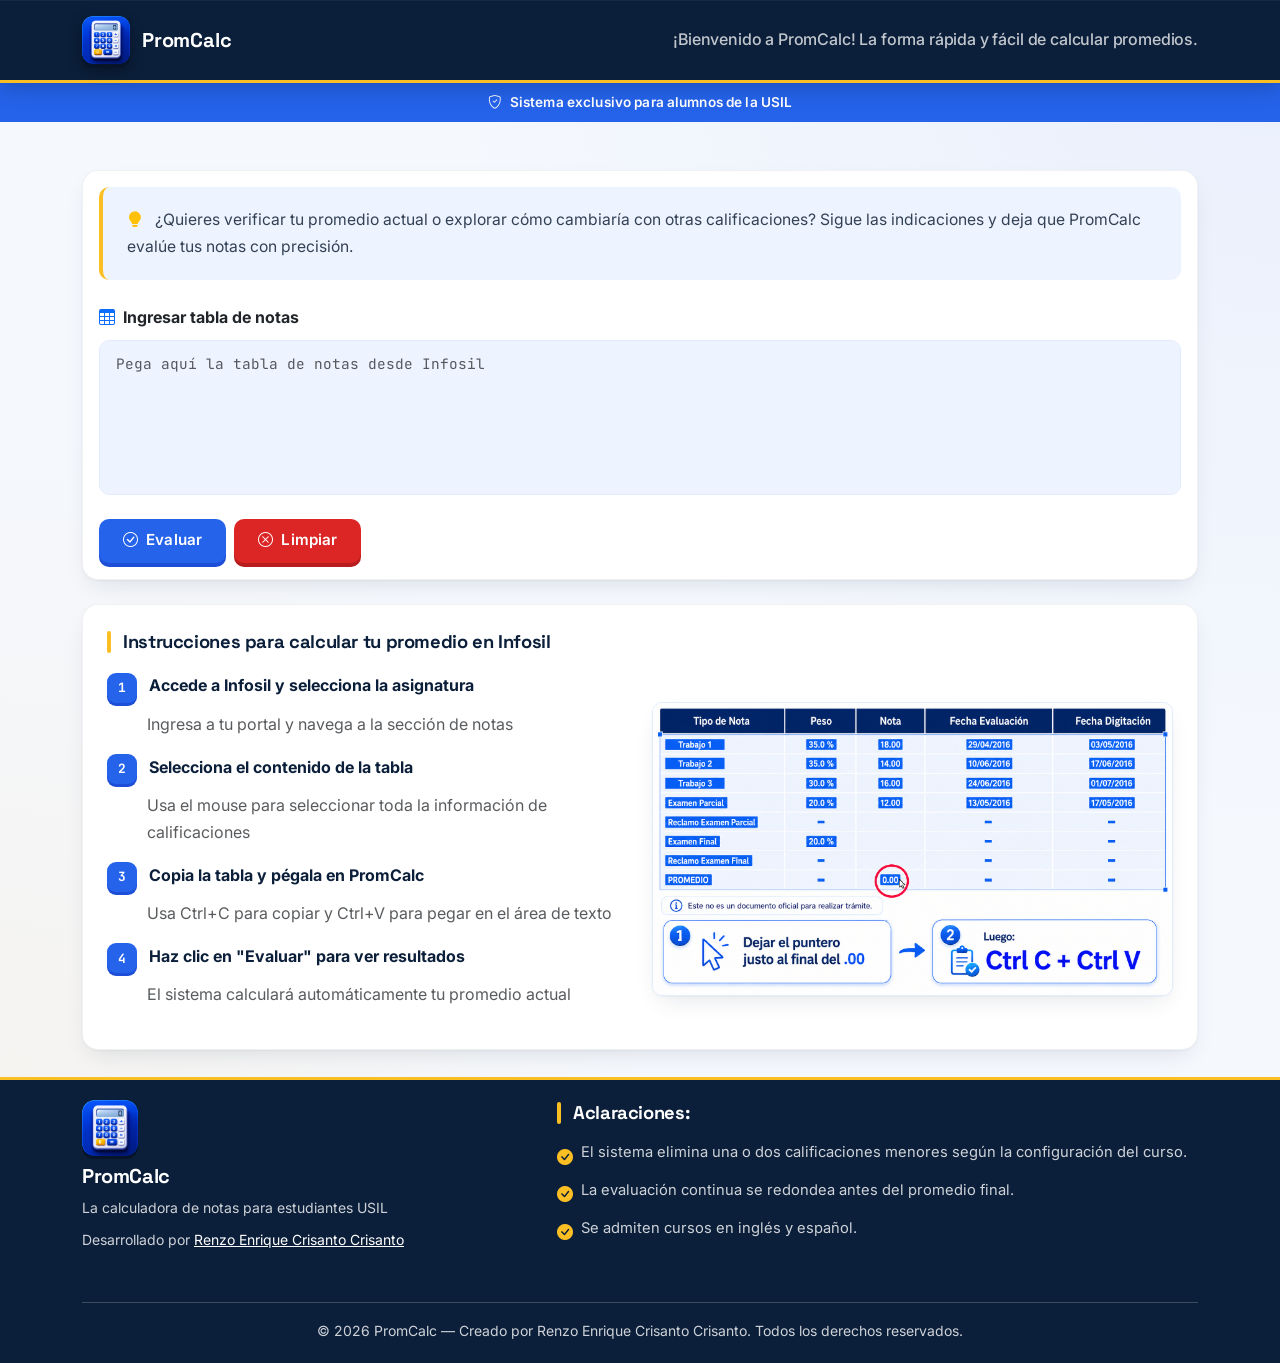
<file: index.html>
<!DOCTYPE html>
<html lang="es-PE">

<head>
    <meta charset="UTF-8">
    <meta name="viewport" content="width=device-width, initial-scale=1">

    <!-- ============ SEO BÁSICO ============ -->
    <title>PromCalc – Calculadora de Promedio de Notas USIL Online Gratis | Infosil</title>
    <meta name="description"
        content="PromCalc: Calculadora de promedio gratis para estudiantes USIL. Pega tu tabla de Infosil, calcula tu promedio ponderado, simula calificaciones y descubre cuánto necesitas en el examen final. Herramienta creada por Renzo Enrique Crisanto.">
    <meta name="keywords"
        content="calculadora de notas usil, promedio infosil, promedio ponderado, cuanto necesito sacar examen final, calculadora promedio créditos, promcalc, simulador notas usil, promedio ponderado usil, Renzo Enrique Crisanto">
    <meta name="author" content="Renzo Enrique Crisanto Crisanto">
    <meta name="robots" content="index, follow, max-snippet:-1, max-image-preview:large, max-video-preview:-1">
    <meta name="theme-color" content="#0b1f3a">
    <link rel="canonical" href="https://prom-calc.vercel.app/">

    <!-- Verificación de Google Search Console: reemplaza el content con el
         código que te entregue Search Console al añadir la propiedad
         (Configuración > Verificación de la propiedad > Etiqueta HTML). -->
    <meta name="google-site-verification" content="PEGA_AQUI_TU_CODIGO_DE_SEARCH_CONSOLE">

    <!-- ============ OPEN GRAPH (Facebook, WhatsApp, LinkedIn) ============ -->
    <meta property="og:type" content="website">
    <meta property="og:site_name" content="PromCalc">
    <meta property="og:title" content="PromCalc – Calculadora de Promedio de Notas USIL">
    <meta property="og:description"
        content="Calcula tu promedio, simula tus notas y descubre cuánto necesitas para aprobar en la USIL. Rápido, gratuito y sin registro.">
    <meta property="og:url" content="https://prom-calc.vercel.app/">
    <meta property="og:image" content="https://prom-calc.vercel.app/Imagenes/og-image.png">
    <meta property="og:image:width" content="1200">
    <meta property="og:image:height" content="630">
    <meta property="og:locale" content="es_PE">

    <!-- ============ TWITTER / X CARD ============ -->
    <meta name="twitter:card" content="summary_large_image">
    <meta name="twitter:title" content="PromCalc – Calculadora de Promedio de Notas USIL">
    <meta name="twitter:description"
        content="Calcula tu promedio, simula tus notas y descubre cuánto necesitas para aprobar en la USIL.">
    <meta name="twitter:image" content="https://prom-calc.vercel.app/Imagenes/og-image.png">

    <!-- ============ FAVICON OPTIMIZADO ============ -->
    <link rel="icon" type="image/x-icon" href="Imagenes/favicon.ico">
    <link rel="icon" type="image/png" href="Imagenes/favico.png">
    <link rel="apple-touch-icon" href="Imagenes/favico.png">
    <meta name="msapplication-TileColor" content="#0b1f3a">
    <meta name="msapplication-TileImage" content="Imagenes/favico.png">

    <!-- ============ PRECONNECT CDN ============ -->
    <link rel="preconnect" href="https://cdn.jsdelivr.net" crossorigin>
    <link rel="preconnect" href="https://fonts.googleapis.com" crossorigin>
    <link rel="preconnect" href="https://fonts.gstatic.com" crossorigin>

    <!-- ============ RECURSOS EXTERNOS ============ -->
    <link href="https://cdn.jsdelivr.net/npm/bootstrap-icons/font/bootstrap-icons.css" rel="stylesheet">
    <link href="https://fonts.googleapis.com/css2?family=Space+Grotesk:wght@500;600;700&family=Inter:wght@400;500;600;700&family=JetBrains+Mono:wght@500;700&display=swap" rel="stylesheet">
    <link rel="stylesheet" href="Estilos/bootstrap.min.css">
    <link rel="stylesheet" href="Estilos/styles.css">

    <!-- ============ DATOS ESTRUCTURADOS (Schema.org / JSON-LD) ============
         Le dice a Google exactamente qué es esta página, quién la hizo y de
         qué trata, para que pueda mostrar resultados enriquecidos y asociar
         tu nombre a la autoría de la herramienta. -->
    <script type="application/ld+json">
    {
      "@context": "https://schema.org",
      "@type": "WebApplication",
      "name": "PromCalc",
      "alternateName": "PromCalc USIL",
      "url": "https://prom-calc.vercel.app/",
      "description": "Calculadora de promedio de notas para estudiantes de la USIL. Permite calcular el promedio actual a partir de la tabla de Infosil, simular calificaciones y calcular el promedio ponderado del ciclo por créditos.",
      "applicationCategory": "EducationalApplication",
      "operatingSystem": "Any (Web)",
      "browserRequirements": "Requiere JavaScript habilitado",
      "inLanguage": "es-PE",
      "isAccessibleForFree": true,
      "offers": {
        "@type": "Offer",
        "price": "0",
        "priceCurrency": "PEN"
      },
      "author": {
        "@type": "Person",
        "name": "Renzo Enrique Crisanto Crisanto"
      },
      "creator": {
        "@type": "Person",
        "name": "Renzo Enrique Crisanto Crisanto"
      },
      "audience": {
        "@type": "EducationalAudience",
        "educationalRole": "student"
      }
    }
    </script>
</head>

<body>
    <!-- H1 real para SEO/accesibilidad. Se mantiene fuera de la vista para
         no alterar el diseño de marca (el "PromCalc" del header sigue como
         logo visual), pero los buscadores y lectores de pantalla sí lo leen. -->
    <h1 class="visually-hidden">PromCalc: Calculadora de Promedio de Notas para estudiantes de la USIL</h1>

    <header class="py-3">
        <div class="container">
            <div class="row align-items-center">
                <div class="col-md-3 col-6 mb-2 mb-md-0">
                    <div class="logo-container">
                        <img src="Imagenes/favico.png" alt="Logo de PromCalc" class="logo">
                        <h4 class="text-white mb-0 fs-5">PromCalc</h4>
                    </div>
                </div>
                <div class="col-md-9 col-6 text-end">
                    <p class="text-white welcome-text mb-0 d-none d-sm-block">¡Bienvenido a PromCalc! La forma
                        rápida y fácil de calcular promedios.</p>
                    <p class="text-white welcome-text mb-0 d-sm-none">¡Bienvenido!</p>
                </div>
            </div>
        </div>
    </header>

    <div class="usil-note">
        <p class="mb-0"><i class="bi bi-shield-check me-2"></i>Sistema exclusivo para alumnos de la USIL</p>
    </div>

    <section class="py-4 py-md-5" style="margin-bottom: 100px;">
        <div class="container">
            <div class="card mb-4">
                <div class="card-body">
                    <p id="inst" class="mb-4">
                        <i class="bi bi-lightbulb-fill me-2 text-warning"></i>
                        ¿Quieres verificar tu promedio actual o explorar cómo cambiaría con otras calificaciones?
                        Sigue las indicaciones y deja que PromCalc evalúe tus notas con precisión.
                    </p>

                    <form id="input">
                        <div opt="1">
                            <div class="mb-3">
                                <label for="input_scores" class="form-label fw-bold d-flex align-items-center">
                                    <i class="bi bi-table me-2 text-primary"></i>
                                    Ingresar tabla de notas
                                </label>
                                <textarea id="input_scores" class="form-control"
                                    placeholder="Pega aquí la tabla de notas desde Infosil" rows="6"></textarea>
                            </div>
                        </div>
                    </form>

                    <div id="control" class="mt-4 d-flex flex-wrap gap-2">
                        <button id="evaluate" class="btn btn-primary">
                            <i class="bi bi-check-circle"></i> Evaluar
                        </button>
                        <button id="clear" class="btn btn-danger">
                            <i class="bi bi-x-circle"></i> Limpiar
                        </button>
                    </div>
                </div>
            </div>

            <div id="result" class="card">
                <div class="card-header d-flex justify-content-between align-items-center" style="color: white;">
                    <span><i class="bi bi-graph-up me-2"></i>Resultados del Cálculo</span>
                </div>
                <div class="card-body p-0">
                    <div class="row g-0">
                        <div class="col-md-8">
                            <div class="table-responsive">
                                <table class="table table-hover mb-0">
                                    <thead>
                                        <tr>
                                            <th>Nombre</th>
                                            <th>Peso</th>
                                            <th>Nota</th>
                                        </tr>
                                    </thead>
                                    <tbody id="chart">
                                    </tbody>
                                </table>
                            </div>
                        </div>

                        <div class="col-md-4">
                            <div class="diagnostic h-100" id="rsltScore">
                                <h5 class="text-primary mb-3 d-flex align-items-center">
                                    <i class="bi bi-bar-chart-fill me-2"></i>Promedio Actual
                                </h5>
                                <div class="result-content"></div>

                                <div id="saveSection" class="mt-3" style="display: none;">
                                    <hr>
                                    <h6 class="mb-3">Guardar Promedio</h6>
                                    <div class="mb-2">
                                        <input type="text" id="courseName" class="form-control form-control-sm"
                                            placeholder="Nombre del curso" autocomplete="off">
                                    </div>
                                    <div class="mb-2">
                                        <input type="number" id="courseCredits" class="form-control form-control-sm"
                                            placeholder="Créditos" min="1" max="10">
                                    </div>
                                    <button id="saveGrade" class="btn btn-sm btn-success w-100">
                                        <i class="bi bi-save"></i> Guardar
                                    </button>
                                </div>
                            </div>
                        </div>
                    </div>
                </div>
            </div>

            <div id="savedGrades" class="card mt-4" style="display: none;">
                <div class="card-header d-flex justify-content-between align-items-center" style="color: white;">
                    <span><i class="bi bi-bookmark-fill me-2"></i>Promedios Guardados</span>
                    <button id="clearSaved" class="btn btn-sm btn-outline-light">
                        <i class="bi bi-trash"></i> Limpiar
                    </button>
                </div>
                <div class="card-body">
                    <div class="table-responsive">
                        <table class="table table-hover mb-0">
                            <thead>
                                <tr>
                                    <th>Curso</th>
                                    <th>Promedio</th>
                                    <th>Créditos</th>
                                    <th>Acciones</th>
                                </tr>
                            </thead>
                            <tbody id="savedGradesTable">
                            </tbody>
                        </table>
                    </div>
                    <div class="card-footer">
                        <button id="calculateWeightedAverage" class="btn btn-primary">
                            <i class="bi bi-calculator"></i> Calcular Promedio Ponderado
                        </button>
                        <div id="weightedAverageResult" class="mt-3" style="display: none;">
                            <div class="alert alert-info">
                                <h6 class="mb-2"><i class="bi bi-info-circle"></i> Promedio Ponderado:</h6>
                                <div id="weightedAverageValue" class="fw-bold fs-5"></div>
                                <small class="text-muted">Calculado como: Σ(Promedio × Créditos) / Σ(Créditos)</small>
                            </div>
                        </div>
                    </div>
                </div>
            </div>

            <div id="detail" class="mt-4">
                <h2 class="subtitle">Instrucciones para calcular tu promedio en Infosil</h2>
                <div class="row g-4 align-items-center">
                    <div class="col-lg-6">
                        <div class="instruction-step mb-3">
                            <p class="fw-bold mb-2">
                                <span class="instruction-icon">1</span>
                                <span class="instruction-title-text">Accede a Infosil y selecciona la asignatura</span>
                            </p>
                            <p class="text-muted ms-4 ps-3">Ingresa a tu portal y navega a la sección de notas</p>
                        </div>

                        <div class="instruction-step mb-3">
                            <p class="fw-bold mb-2">
                                <span class="instruction-icon">2</span>
                                <span class="instruction-title-text">Selecciona el contenido de la tabla</span>
                            </p>
                            <p class="text-muted ms-4 ps-3">Usa el mouse para seleccionar toda la información de
                                calificaciones</p>
                        </div>

                        <div class="instruction-step mb-3">
                            <p class="fw-bold mb-2">
                                <span class="instruction-icon">3</span>
                                <span class="instruction-title-text">Copia la tabla y pégala en PromCalc</span>
                            </p>
                            <p class="text-muted ms-4 ps-3">Usa Ctrl+C para copiar y Ctrl+V para pegar en el área de
                                texto</p>
                        </div>

                        <div class="instruction-step">
                            <p class="fw-bold mb-2">
                                <span class="instruction-icon">4</span>
                                <span class="instruction-title-text">Haz clic en "Evaluar" para ver resultados</span>
                            </p>
                            <p class="text-muted ms-4 ps-3">El sistema calculará automáticamente tu promedio actual</p>
                        </div>
                    </div>
                    <div class="col-lg-6">
                        <img src="Imagenes/1.png" alt="Captura de pantalla mostrando cómo copiar la tabla de notas desde Infosil hacia PromCalc" class="img-fluid" loading="lazy">
                    </div>
                </div>
            </div>
        </div>
    </section>

    <footer class="mt-4">
        <div class="container">
            <div class="row g-4 justify-content-between">
                <div class="col-md-4">
                    <div class="text-center text-md-start">
                        <img src="Imagenes/favico.png" alt="Logo de PromCalc" class="mb-2">
                        <h5 style="font-weight: bold; color: white;">PromCalc</h5>
                        <p class="small mb-0">La calculadora de notas para estudiantes USIL</p>
                        <p class="small mb-0 mt-2">
                            Desarrollado por
                            <a href="#" rel="author" class="text-white" style="text-decoration: underline;">Renzo
                                Enrique Crisanto Crisanto</a>
                        </p>
                    </div>
                </div>
                <div class="col-md-7">
                    <h2 class="subtitle text-white mb-3 fw-bold" style="font-size: 1.15rem;">Aclaraciones:</h2>
                    <ul class="list-unstyled">
                        <li><i class="bi bi-check-circle-fill"></i> El sistema elimina una o dos calificaciones menores
                            según la configuración del curso.</li>
                        <li><i class="bi bi-check-circle-fill"></i> La evaluación continua se redondea antes del
                            promedio final.</li>
                        <li><i class="bi bi-check-circle-fill"></i> Se admiten cursos en inglés y español.</li>
                    </ul>
                </div>
            </div>
            <div class="row mt-4">
                <div class="col-12">
                    <hr class="my-3 opacity-25">
                    <p class="mb-0 small text-center">© 2026 PromCalc — Creado por Renzo Enrique Crisanto Crisanto. Todos los derechos reservados.</p>
                </div>
            </div>
        </div>
    </footer>

    <a href="#" class="back-to-top" id="backToTop">
        <i class="bi bi-arrow-up"></i>
    </a>

    <script src="https://cdn.jsdelivr.net/npm/bootstrap@5.3.0/dist/js/bootstrap.bundle.min.js"></script>
    <script type="text/javascript" src="Scripts/jquery.js"></script>
    <script type="text/javascript" src="Scripts/main.min.js"></script>
    <script type="text/javascript" src="Scripts/principal.js"></script>
</body>

</html>
</file>
<file: Estilos/styles.css>
/* ==========================================================================
   PromCalc — identidad visual "calculadora"
   Paleta y tipografía inspiradas en el ícono de calculadora (azul/dorado)
   y en la tabla de notas de Infosil (cabecera marino, celdas en pastilla).
   ========================================================================== */

:root {
  /* Marino — cabeceras, fondos oscuros (tono Infosil) */
  --navy-900: #0b1f3a;
  --navy-800: #112950;
  --navy-700: #173568;

  /* Azul — acción primaria (tono de las teclas numéricas) */
  --blue-700: #1d4ed8;
  --blue-600: #2563eb;
  --blue-500: #3b82f6;
  --blue-100: #dbe8fe;

  /* Dorado — acento, tecla "0" del ícono */
  --gold-500: #f59e0b;
  --gold-400: #fbbf24;
  --gold-100: #fef3c7;

  /* Neutros */
  --paper: #f5f8fd;
  --sky-50: #eef4ff;
  --sky-100: #e1ecfe;
  --ink-900: #0f172a;
  --ink-700: #334155;
  --ink-500: #64748b;
  --ink-300: #b9c6d9;
  --white: #ffffff;

  /* Estado */
  --danger: #dc2626;
  --danger-dark: #b91c1c;
  --success: #16a34a;
  --success-dark: #15803d;
  --warning: #f59e0b;
  --info: #2563eb;

  --radius: 16px;
  --radius-sm: 10px;
  --radius-lg: 22px;

  --shadow-card: 0 1px 2px rgba(11, 31, 58, 0.04), 0 10px 24px -8px rgba(11, 31, 58, 0.12);
  --shadow-card-hover: 0 1px 2px rgba(11, 31, 58, 0.06), 0 20px 36px -12px rgba(11, 31, 58, 0.2);

  --transition: all 0.2s cubic-bezier(0.4, 0, 0.2, 1);

  /* Easing compartido para las animaciones de aparición nuevas: entra con
     un poco de energía y se asienta, igual lógica que el "back-to-top". */
  --ease-pop: cubic-bezier(0.34, 1.56, 0.64, 1);
}

/* ---------- Base ---------- */

body {
  font-family: "Inter", "Segoe UI", system-ui, -apple-system, sans-serif;
  background-color: var(--paper);
  background-image:
    radial-gradient(circle at 100% 0%, rgba(37, 99, 235, 0.06), transparent 45%),
    radial-gradient(circle at 0% 80%, rgba(245, 158, 11, 0.05), transparent 40%);
  color: var(--ink-700);
  line-height: 1.7;
  position: relative;
  min-height: 100vh;
  padding-bottom: 210px;
}

/* ---------- Scrollbar personalizada ----------
   Firefox: propiedad estándar scrollbar-color. Webkit/Chromium/Edge:
   pseudo-elementos ::-webkit-scrollbar*. Misma paleta que el resto del
   sitio (riel claro tipo "paper", pulgar azul marino con acento dorado
   al pasar el mouse), para que la barra se sienta parte del diseño y no
   como el scrollbar gris por defecto del sistema. */
html {
  scrollbar-width: thin;
  scrollbar-color: var(--blue-600) var(--sky-50);
}

::-webkit-scrollbar {
  width: 11px;
  height: 11px;
}

::-webkit-scrollbar-track {
  background: var(--sky-50);
}

::-webkit-scrollbar-thumb {
  background-color: var(--blue-600);
  border-radius: 10px;
  border: 2px solid var(--sky-50);
  background-clip: padding-box;
}

::-webkit-scrollbar-thumb:hover {
  background-color: var(--gold-500);
}

::-webkit-scrollbar-corner {
  background: var(--sky-50);
}

h1, h2, h3, h4, h5, h6 {
  font-family: "Space Grotesk", "Inter", sans-serif;
  font-weight: 700;
  letter-spacing: -0.02em;
  color: var(--navy-900);
}

/* Pantalla numérica tipo LCD — usada para promedios, notas, etc. */
.lcd, #weightedAverageValue small.text-primary,
.grade-display {
  font-family: "JetBrains Mono", "Space Mono", monospace;
}

/* ---------- Header ---------- */

header {
  background: var(--navy-900);
  box-shadow: 0 1px 0 rgba(255, 255, 255, 0.05) inset, 0 6px 20px rgba(11, 31, 58, 0.25);
  position: sticky;
  top: 0;
  z-index: 1000;
  border-bottom: 3px solid var(--gold-400);
}

.logo-container {
  display: flex;
  align-items: center;
  gap: 0.75rem;
}

.logo {
  width: 42px;
  height: 42px;
  border-radius: 11px;
  box-shadow: 0 4px 0 #07142a, 0 6px 14px rgba(0, 0, 0, 0.35);
  transition: transform 0.3s cubic-bezier(0.4, 0, 0.2, 1), box-shadow 0.3s cubic-bezier(0.4, 0, 0.2, 1);
}

/* Hover más leve: antes se levantaba 2px con una sombra bastante más
   marcada; ahora es un desplazamiento mínimo y una sombra apenas más
   suave, para que se sienta como un detalle y no como un salto.
   Se restringe a dispositivos con hover real (mouse) para que en touch
   no quede "pegado" el estado hover tras un tap. */
@media (hover: hover) and (pointer: fine) {
  .logo:hover {
    transform: translateY(-1px);
    box-shadow: 0 4px 0 #07142a, 0 7px 15px rgba(0, 0, 0, 0.32);
  }
}

header h4 {
  font-family: "Space Grotesk", sans-serif;
  font-weight: 700;
  letter-spacing: -0.01em;
  color: var(--white) !important;
}

.welcome-text {
  font-weight: 500;
  letter-spacing: -0.01em;
  font-size: 0.9rem;
  color: rgba(255, 255, 255, 0.75) !important;
}

.usil-note {
  background: var(--blue-600);
  color: var(--white);
  text-align: center;
  padding: 0.5rem;
  font-weight: 600;
  font-size: 0.85rem;
  letter-spacing: 0.01em;
  position: relative;
  overflow: hidden;
}

.usil-note::before {
  content: "";
  position: absolute;
  top: 0;
  left: -100%;
  width: 50%;
  height: 100%;
  background: rgba(255, 255, 255, 0.18);
  transform: skewX(-25deg);
  animation: shine 4s infinite;
}

@keyframes shine {
  0% { left: -100%; }
  20% { left: 100%; }
  100% { left: 100%; }
}

/* ---------- Tarjetas ---------- */

.card {
  border: 1px solid rgba(11, 31, 58, 0.06);
  border-radius: var(--radius);
  box-shadow: var(--shadow-card);
  transition: var(--transition);
  overflow: hidden;
  height: 100%;
}

.card:hover {
  box-shadow: var(--shadow-card-hover);
}

.card-header {
  background: var(--navy-900);
  color: var(--white);
  font-family: "Space Grotesk", sans-serif;
  font-weight: 600;
  letter-spacing: -0.01em;
  padding: 1rem 1.5rem;
  border-bottom: none;
}

.course-card {
  background: var(--white);
  border: 1.5px solid var(--sky-100);
  border-radius: var(--radius);
  padding: 1.5rem;
  margin-bottom: 1.5rem;
  box-shadow: var(--shadow-card);
  transition: var(--transition);
  position: relative;
}

.course-card:hover {
  border-color: var(--blue-500);
}

.course-header {
  display: flex;
  align-items: center;
  justify-content: space-between;
  margin-bottom: 1rem;
  padding-bottom: 0.75rem;
  border-bottom: 1px solid var(--sky-100);
}

.course-title {
  font-family: "Space Grotesk", sans-serif;
  font-weight: 600;
  color: var(--blue-700);
  margin: 0;
}

.course-form {
  display: grid;
  grid-template-columns: 1fr 120px;
  gap: 1rem;
  margin-bottom: 1rem;
}

#inst {
  background-color: var(--sky-50);
  padding: 1.25rem 1.5rem;
  border-radius: var(--radius-sm);
  margin-bottom: 1.5rem;
  font-size: 0.98rem;
  color: var(--ink-700);
  border-left: 4px solid var(--gold-400);
}

.instruction-icon {
  display: inline-flex;
  align-items: center;
  justify-content: center;
  width: 30px;
  height: 30px;
  background: var(--blue-600);
  color: var(--white);
  border-radius: 9px;
  font-family: "JetBrains Mono", monospace;
  font-size: 0.8rem;
  font-weight: 700;
  box-shadow: 0 3px 0 var(--blue-700);
  flex-shrink: 0;
}

/* El título (badge + texto) va en fila con flexbox: antes el número era
   un inline-flex suelto dentro del <p>, así que cuando el texto no
   entraba en una sola línea, la segunda línea arrancaba pegada al borde
   izquierdo (debajo del número) en vez de alinearse con el texto de la
   primera línea. */
.instruction-step p.fw-bold {
  display: flex;
  align-items: flex-start;
  gap: 0.75rem;
  color: var(--navy-900);
}

.instruction-title-text {
  flex: 1;
  line-height: 1.4;
  padding-top: 0.1rem;
}

.subtitle {
  color: var(--navy-900);
  margin-bottom: 1.25rem;
  font-size: 1.15rem;
  font-family: "Space Grotesk", sans-serif;
  position: relative;
  padding-left: 1rem;
  display: inline-block;
  font-weight: 700;
}

.subtitle::before {
  content: "";
  position: absolute;
  left: 0;
  top: 0;
  height: 100%;
  width: 4px;
  background-color: var(--gold-400);
  border-radius: 4px;
}

/* ---------- Formularios ---------- */

textarea.form-control,
input.form-control,
.course-name-edit,
.course-credits-edit {
  border-radius: var(--radius-sm);
  border: 1.5px solid var(--sky-100);
  background-color: var(--sky-50);
  padding: 0.75rem 1rem;
  font-size: 1rem;
  line-height: 1.5;
  color: var(--ink-900);
  transition: var(--transition);
  box-sizing: border-box;
}

textarea.form-control {
  font-family: "JetBrains Mono", monospace;
  font-size: 0.9rem;
  resize: none;
  min-height: calc(1.5em * 6 + 1.5rem);
}

textarea.form-control:focus,
input.form-control:focus {
  border-color: var(--blue-500);
  background-color: var(--white);
  box-shadow: 0 0 0 3px rgba(37, 99, 235, 0.18);
  outline: none;
}

/* ---------- Botones — tecla de calculadora ---------- */
/* Firma visual: cada botón se comporta como una tecla física, con un
   "canto" inferior sólido que se aplana al presionar. */

.btn {
  padding: 0.65rem 1.5rem;
  border-radius: var(--radius-sm);
  font-weight: 600;
  font-size: 0.95rem;
  letter-spacing: 0.01em;
  transition: transform 0.12s ease, box-shadow 0.12s ease, filter 0.12s ease;
  display: inline-flex;
  align-items: center;
  gap: 0.5rem;
  border: none;
  position: relative;
  cursor: pointer;
  text-decoration: none;
}

.btn:hover { filter: brightness(1.05); }

.btn:active {
  transform: translateY(3px);
}

.btn-primary {
  background: var(--blue-600);
  color: white;
  box-shadow: 0 4px 0 var(--blue-700);
}
.btn-primary:hover, .btn-primary:focus { color: white; }
.btn-primary:active { box-shadow: 0 1px 0 var(--blue-700); }

.btn-danger {
  background: var(--danger);
  color: white;
  box-shadow: 0 4px 0 var(--danger-dark);
}
.btn-danger:hover, .btn-danger:focus { color: white; }
.btn-danger:active { box-shadow: 0 1px 0 var(--danger-dark); }

.btn-success {
  background: var(--success);
  color: white;
  box-shadow: 0 4px 0 var(--success-dark);
}
.btn-success:hover, .btn-success:focus { color: white; }
.btn-success:active { box-shadow: 0 1px 0 var(--success-dark); }

.btn-outline-primary {
  background: var(--white);
  border: 1.5px solid var(--blue-500);
  color: var(--blue-700);
  box-shadow: 0 3px 0 var(--sky-100);
}
.btn-outline-primary:hover, .btn-outline-primary:focus {
  background: var(--blue-600);
  border-color: var(--blue-600);
  color: white;
}
.btn-outline-primary:active { box-shadow: 0 1px 0 var(--sky-100); }

.btn-outline-secondary {
  background: var(--white);
  border: 1.5px solid var(--gold-500);
  color: #92610a;
  box-shadow: 0 3px 0 var(--gold-100);
}
.btn-outline-secondary:hover, .btn-outline-secondary:focus {
  background: var(--gold-400);
  border-color: var(--gold-400);
  color: var(--navy-900);
}

.btn-outline-light {
  background: rgba(255,255,255,0.08);
  border: 1.5px solid rgba(255,255,255,0.4);
  color: white;
  box-shadow: none;
}
.btn-outline-light:hover {
  background: rgba(255,255,255,0.18);
  color: white;
}

.btn-secondary {
  background: var(--ink-500);
  color: white;
  box-shadow: 0 4px 0 #44546b;
}
.btn-secondary:active { box-shadow: 0 1px 0 #44546b; }

.btn-sm {
  padding: 0.4rem 0.9rem;
  font-size: 0.85rem;
  border-radius: 8px;
}

.btn-sm.btn-primary, .btn-sm.btn-success, .btn-sm.btn-danger { box-shadow-width: 3px; }
.btn-sm.btn-primary { box-shadow: 0 3px 0 var(--blue-700); }
.btn-sm.btn-success { box-shadow: 0 3px 0 var(--success-dark); }
.btn-sm.btn-danger { box-shadow: 0 3px 0 var(--danger-dark); }

.btn-lg {
  padding: 0.85rem 2.25rem;
  font-size: 1.1rem;
  border-radius: var(--radius);
}

.btn-remove-course {
  background: none;
  border: 1.5px solid transparent;
  color: var(--danger);
  font-size: 1.2rem;
  cursor: pointer;
  padding: 0.5rem;
  border-radius: 50%;
  transition: var(--transition);
  width: 40px;
  height: 40px;
  display: flex;
  align-items: center;
  justify-content: center;
}

.btn-remove-course:hover {
  background: var(--danger);
  color: white;
  border-color: var(--danger);
}

.btn-group .btn { margin: 0 2px; position: relative; z-index: 1; }
.btn-group .btn:first-child { margin-left: 0; }
.btn-group .btn:last-child { margin-right: 0; }

.btn:disabled, .btn.disabled {
  opacity: 0.55;
  cursor: not-allowed;
  filter: grayscale(40%);
  box-shadow: none !important;
  transform: none !important;
}

.btn i { transition: transform 0.15s ease; }

/* ---------- Tabla de resultados (estilo Infosil) ---------- */

.table-responsive {
  border-radius: 0 0 var(--radius) var(--radius);
  overflow: hidden;
}

table {
  width: 100%;
  border-collapse: separate;
  border-spacing: 0;
  margin: 0;
}

thead tr { background-color: var(--navy-900); }

thead th {
  padding: 14px 16px;
  color: var(--white);
  font-family: "Space Grotesk", sans-serif;
  font-weight: 700;
  text-transform: uppercase;
  font-size: 0.75rem;
  letter-spacing: 0.08em;
  border-bottom: none;
}

tbody tr { transition: var(--transition); }
tbody tr:nth-child(even) { background-color: var(--sky-50); }
tbody tr:hover { background-color: var(--blue-100); }

td {
  padding: 12px 16px;
  border-bottom: 1px solid var(--sky-100);
  vertical-align: middle;
  color: var(--ink-700);
}

/* notas mostradas como "pastilla" digital, igual que en Infosil */
td.nota {
  font-family: "JetBrains Mono", monospace;
  font-weight: 700;
}

td.nota::before {
  content: "";
}

tr.average {
  background-color: var(--gold-100) !important;
  font-weight: 700;
}

tr.average td {
  border-top: 2px solid var(--gold-400);
  border-bottom: 2px solid var(--gold-400);
  color: var(--navy-900);
}

tr.average td.nota {
  color: #92610a;
  font-size: 1.05rem;
}

#result {
  display: none;
  background-color: var(--white);
  border-radius: var(--radius);
  padding: 0;
  margin-top: 2rem;
  box-shadow: var(--shadow-card);
  overflow: hidden;
  border: 1px solid rgba(11,31,58,0.06);
}

#detail {
  background-color: var(--white);
  border-radius: var(--radius);
  padding: 1.5rem;
  margin-top: 2rem;
  box-shadow: var(--shadow-card);
  border: 1px solid rgba(11,31,58,0.06);
}

#detail img {
  max-width: 100%;
  border-radius: var(--radius-sm);
  box-shadow: var(--shadow-card);
  transition: transform 0.35s cubic-bezier(0.4, 0, 0.2, 1), box-shadow 0.35s cubic-bezier(0.4, 0, 0.2, 1), border-color 0.35s ease;
  border: 1px solid var(--sky-100);
}

/* Antes casi no se notaba (scale 1.015 con el ease genérico); ahora es un
   levantamiento sutil con sombra más profunda, y solo en mouse/trackpad
   para que no quede pegado el hover en pantallas táctiles. */
@media (hover: hover) and (pointer: fine) {
  #detail img:hover {
    transform: scale(1.02) translateY(-2px);
    box-shadow: var(--shadow-card-hover);
    border-color: var(--blue-100);
  }
}

/* ---------- Panel "Promedio Actual" — pantalla tipo LCD ---------- */

.diagnostic {
  background: linear-gradient(180deg, #142c52, var(--navy-900));
  border-radius: 0;
  padding: 1.5rem;
  height: 100%;
  border: none;
  box-shadow: inset 0 0 0 1px rgba(255,255,255,0.05);
}

.diagnostic h5 {
  color: var(--gold-400) !important;
  font-size: 0.95rem;
  text-transform: uppercase;
  letter-spacing: 0.06em;
}

.diagnostic .result-content {
  background: linear-gradient(180deg, #c9dcfa, #aac6f2);
  border-radius: var(--radius-sm);
  padding: 1rem 1.1rem;
  min-height: 64px;
  box-shadow: inset 0 2px 6px rgba(11,31,58,0.35);
  font-family: "JetBrains Mono", monospace;
  font-weight: 600;
  font-size: 0.92rem;
  line-height: 1.6;
  color: #0b2752;
  text-align: left;
}

/* Chips para los <select> del simulador "¿Qué pasaría si...?" */
.diagnostic .result-content select,
.diagnostic .result-content option {
  font-family: "JetBrains Mono", monospace;
  font-weight: 700;
  font-size: 0.9rem;
  color: var(--navy-900);
  background: var(--white);
  border: 1.5px solid var(--blue-500);
  border-radius: 7px;
  padding: 1px 6px;
  margin: 0 2px;
  vertical-align: middle;
}

.diagnostic .result-content select:focus {
  outline: none;
  box-shadow: 0 0 0 3px rgba(37, 99, 235, 0.35);
}

.diagnostic .result-content b,
.diagnostic .result-content strong {
  color: #08306b;
}

.diagnostic .result-content #resultScore,
.diagnostic .result-content #neededScore,
.diagnostic .result-content span[stts] {
  font-weight: 700;
  color: var(--navy-900);
  background: rgba(255,255,255,0.55);
  border-radius: 6px;
  padding: 1px 7px;
}

.diagnostic hr { border-color: rgba(255,255,255,0.15); opacity: 1; }
.diagnostic h6 { color: var(--white); font-weight: 600; }

/* ---------- Botón volver arriba ---------- */
/* Todo el estado (oculto / visible / hover / press) se maneja ahora con
   clases y :hover/:active de CSS, no con transition inline pisada desde
   JS en cada evento — eso era lo que hacía que el color de fondo al
   pasar el mouse heredara la curva "elástica" pensada solo para la
   entrada, y se sintiera sin transición real. */

.back-to-top {
  position: fixed;
  bottom: 1.5rem;
  right: 1.5rem;
  background: var(--gold-400);
  color: var(--navy-900);
  width: 50px;
  height: 50px;
  border-radius: 14px;
  display: flex;
  align-items: center;
  justify-content: center;
  text-decoration: none;
  box-shadow: 0 4px 0 var(--gold-500), 0 8px 18px rgba(0,0,0,0.25);
  opacity: 0;
  visibility: hidden;
  transform: translateY(90px) scale(0.85);
  z-index: 1000;
  cursor: pointer;
  user-select: none;
  transition:
    transform 0.35s cubic-bezier(0.4, 0, 0.2, 1),
    opacity 0.3s ease,
    box-shadow 0.2s ease,
    background-color 0.2s ease,
    visibility 0s linear 0.35s;
}

.back-to-top.visible {
  opacity: 1;
  visibility: visible;
  transform: translateY(0) scale(1);
  /* Al aparecer sí se permite un pequeño rebote; al desaparecer se hereda
     la curva normal de arriba para que la salida sea más discreta. */
  transition:
    transform 0.45s var(--ease-pop),
    opacity 0.3s ease,
    box-shadow 0.2s ease,
    background-color 0.2s ease,
    visibility 0s linear 0s;
}

.back-to-top:hover {
  background: var(--gold-500);
  color: var(--navy-900);
  text-decoration: none;
}

@media (hover: hover) and (pointer: fine) {
  .back-to-top.visible:hover {
    transform: translateY(-4px) scale(1.04);
  }
}

.back-to-top:active {
  transform: translateY(3px) scale(0.97);
  box-shadow: 0 1px 0 var(--gold-500);
}

.back-to-top i { font-size: 1.3rem; font-weight: 700; transition: transform 0.15s ease; }
.back-to-top:active i { transform: scale(0.9); }

@keyframes fadeIn {
  from { opacity: 0; }
  to { opacity: 0.85; }
}

/* ---------- Footer ---------- */

footer {
  background: var(--navy-900);
  padding: 1.25rem 0;
  color: rgba(255,255,255,0.8);
  position: absolute;
  bottom: 0;
  width: 100%;
  border-top: 3px solid var(--gold-400);
}

footer h5 { color: var(--white) !important; }

footer img {
  max-width: 56px;
  border-radius: 12px;
  box-shadow: 0 3px 0 #07142a;
}

footer .subtitle.text-white::before { background-color: var(--gold-400); }

footer ul li {
  margin-bottom: 0.45rem;
  display: flex;
  align-items: flex-start;
  gap: 0.5rem;
  font-size: 0.92rem;
}

footer ul li i { color: var(--gold-400); font-size: 1rem; margin-top: 0.2rem; }

/* ---------- Tabla de promedios guardados ---------- */

#savedGradesTable { font-size: 0.9rem; }
#savedGradesTable tbody tr { transition: background-color 0.2s ease; }
#savedGradesTable tbody tr:hover { background-color: var(--sky-50) !important; }

#savedGradesTable tbody tr:hover td:not(:last-child) { position: relative; }

#savedGradesTable tbody tr:hover td:not(:last-child):after {
  content: 'Doble clic para editar';
  position: absolute;
  top: -25px;
  left: 50%;
  transform: translateX(-50%);
  background: var(--navy-900);
  color: white;
  padding: 3px 8px;
  border-radius: 6px;
  font-size: 10px;
  white-space: nowrap;
  opacity: 0;
  animation: fadeIn 0.3s ease-in-out 0.5s forwards;
  z-index: 1000;
}

/* Contenedor de botones de acciones: fila que envuelve (flex-wrap), en vez
   de una columna con anchos en % — eso es lo que hacía que los botones se
   aplastaran y se salieran de la tarjeta en pantallas angostas. */
#savedGradesTable .btn-group {
  display: flex;
  flex-wrap: wrap;
  gap: 4px;
  justify-content: center;
  width: auto;
}

/* Botones cuadrados de tamaño fijo: nunca se aplastan ni se cortan,
   sin importar cuán angosta sea la columna "Acciones". */
#savedGradesTable .btn-sm {
  width: 32px;
  height: 32px;
  padding: 0;
  margin: 0;
  display: inline-flex;
  align-items: center;
  justify-content: center;
  flex: 0 0 auto;
}

.course-name-edit, .course-credits-edit { width: 100%; min-width: 120px; }

.course-name-display, .course-credits-display { display: inline-block; min-height: 1.5em; }

.edit-btn, .save-btn, .cancel-btn, .delete-btn {
  transition: var(--transition);
  border-radius: 8px;
  font-weight: 500;
}

.edit-btn:hover { background-color: var(--blue-600); color: white; }
.save-btn:hover { background-color: var(--success); color: white; }
.cancel-btn:hover { background-color: var(--ink-500); color: white; }
.delete-btn:hover { background-color: var(--danger); color: white; }

.card-footer {
  background: var(--white);
  border-top: 1px solid var(--sky-100);
}

#weightedAverageResult .alert {
  background: var(--sky-50);
  border: 1px solid var(--blue-100);
  border-left: 4px solid var(--blue-600);
  border-radius: var(--radius-sm);
}

#weightedAverageResult h6 { color: var(--navy-900); }
#weightedAverageValue { color: var(--blue-700); }

/* ---------- Foco accesible ---------- */

.btn:focus { outline: none; box-shadow: 0 0 0 3px rgba(37, 99, 235, 0.3); }
.btn-danger:focus { box-shadow: 0 0 0 3px rgba(220, 38, 38, 0.3); }
.btn-success:focus { box-shadow: 0 0 0 3px rgba(22, 163, 74, 0.3); }

@media (prefers-reduced-motion: reduce) {
  *, *::before, *::after {
    animation-duration: 0.001ms !important;
    transition-duration: 0.001ms !important;
  }
}

/* ---------- Responsive ---------- */

@media (min-width: 768px) {
  body { padding-bottom: 165px; }
  .welcome-text { font-size: 1rem; }
  .logo { width: 48px; height: 48px; }
}

@media (max-width: 991.98px) {
  #savedGradesTable { font-size: 0.85rem; }
  #savedGradesTable th, #savedGradesTable td { padding: 0.5rem 0.3rem; }
}

@media (max-width: 768px) {
  #detail img { margin-bottom: 150px; }
  .card-body { padding: 1.25rem; }
  .btn { padding: 0.55rem 1.25rem; font-size: 0.9rem; }
  .subtitle { font-size: 1.05rem; }
  #inst { font-size: 0.9rem; }
  td, th { padding: 10px 12px; font-size: 0.9rem; }
  .instruction-icon { width: 26px; height: 26px; font-size: 0.7rem; }
  .back-to-top { width: 46px; height: 46px; bottom: 1rem; right: 1rem; }
  .back-to-top i { font-size: 1.15rem; }
  .course-form { grid-template-columns: 1fr; }
  /* Antes quedaba en 1.3rem — más grande que el tamaño de escritorio
     (0.92rem), lo que hacía que el panel "Promedio Actual" se viera
     desbordado y los <select> del simulador se amontonaran. */
  .diagnostic { padding: 1.1rem; }
  .diagnostic .result-content {
    font-size: 0.88rem;
    line-height: 1.55;
    padding: 0.85rem 0.9rem;
  }
  .diagnostic .result-content select,
  .diagnostic .result-content option {
    font-size: 0.82rem;
    padding: 1px 5px;
  }
}

.btn:focus { outline: none; }

@media (max-width: 767.98px) {
  #savedGradesTable { font-size: 0.85rem; }
  #savedGradesTable tbody tr:hover td:not(:last-child):after { content: 'Doble clic'; font-size: 9px; }
}

@media (max-width: 575.98px) {
  #savedGradesTable { font-size: 0.75rem; table-layout: auto; width: 100%; }
  #savedGradesTable th, #savedGradesTable td { padding: 0.4rem 0.3rem; }
  #savedGradesTable th:first-child, #savedGradesTable td:first-child { width: 34%; }
  #savedGradesTable th:nth-child(2), #savedGradesTable td:nth-child(2) { text-align: center; }
  #savedGradesTable th:nth-child(3), #savedGradesTable td:nth-child(3) { text-align: center; }
  #savedGradesTable th:last-child, #savedGradesTable td:last-child { text-align: center; }
  #savedGradesTable td { word-wrap: break-word; overflow-wrap: break-word; }
  #savedGradesTable .btn-sm { width: 28px; height: 28px; }
  #savedGradesTable .bi { font-size: 0.75rem; }

  .course-name-edit, .course-credits-edit { font-size: 0.8rem; padding: 0.25rem; width: 100%; max-width: 120px; }
  .course-name-edit { max-width: 100px; }
  .course-credits-edit { max-width: 50px; }

  #calculateWeightedAverage { width: 100%; font-size: 0.9rem; padding: 0.5rem; }
  #calculateWeightedAverage .bi { margin-right: 0.3rem; }

  #clearSaved { font-size: 0.8rem; padding: 0.25rem 0.5rem; }

  #weightedAverageResult .alert { padding: 0.6rem; font-size: 0.85rem; }
  #weightedAverageResult h6 { font-size: 0.9rem; margin-bottom: 0.5rem; }
  #weightedAverageValue { font-size: 1.1rem !important; }
  #weightedAverageResult small { font-size: 0.7rem; }

  #savedGradesTable .btn-sm { min-height: 28px; min-width: 28px; }
}

@media (max-width: 575.98px) {
  #savedGrades .card-body { padding: 0.75rem; }
  #savedGrades .card-header { padding: 0.5rem 0.75rem; font-size: 0.9rem; }
  #savedGrades .card-footer { padding: 0.5rem 0.75rem; }

  #calculateWeightedAverage { font-size: 0.8rem; padding: 0.4rem; }
  #clearSaved { font-size: 0.7rem; padding: 0.2rem 0.4rem; }
  #clearSaved .bi { margin-right: 0.2rem; }

  #weightedAverageResult .alert { padding: 0.4rem; font-size: 0.8rem; }
  #weightedAverageResult h6 { font-size: 0.85rem; }
  #weightedAverageValue { font-size: 1rem !important; }
  #weightedAverageResult small { font-size: 0.65rem; display: block; margin-top: 0.25rem; }

  .table-responsive { border-radius: 8px; -webkit-overflow-scrolling: touch; overflow-x: auto; }
  .table-responsive::-webkit-scrollbar { height: 8px; }
  .table-responsive::-webkit-scrollbar-track { background: var(--sky-50); border-radius: 10px; }
  .table-responsive::-webkit-scrollbar-thumb { background-color: var(--blue-600); border-radius: 10px; }
  .table-responsive::-webkit-scrollbar-thumb:hover { background-color: var(--gold-500); }
}

/* ---------- Alertas y modal (creados dinámicamente desde principal.js) ---------- */

/* ---------- Blindaje de cascada ----------
   styles.css debe cargarse DESPUÉS de bootstrap.min.css en el <head>.
   Estas reglas refuerzan los puntos más visibles por si algún otro
   archivo se cargara más tarde y pisara la cascada. */

.card-header {
  background-color: var(--navy-900) !important;
  color: var(--white) !important;
}

thead tr, thead th {
  background-color: var(--navy-900) !important;
  color: var(--white) !important;
}

.btn-primary { background-color: var(--blue-600) !important; }
.btn-danger { background-color: var(--danger) !important; }
.btn-success { background-color: var(--success) !important; }

header { background-color: var(--navy-900) !important; }
footer { background-color: var(--navy-900) !important; }
.diagnostic { background: linear-gradient(180deg, #142c52, var(--navy-900)) !important; }

.custom-alert { font-family: "Inter", sans-serif; }
.custom-alert .alert-message { font-family: "Inter", sans-serif; }
.modal-content .btn-cancel, .modal-content .btn-confirm { font-family: "Inter", sans-serif; font-weight: 600; }

/* ==========================================================================
   ANIMACIONES Y TRANSICIONES — bloque nuevo
   Todo lo de aquí hacia abajo es agregado: nada de lo anterior fue tocado.
   Cada regla está pensada para enganchar con los hooks que main.js y
   principal.js disparan vía clases (ver comentarios en esos archivos).
   ========================================================================== */

/* --- 1. Aparición del bloque de resultados (#result) ---
   El JS sigue usando display:none -> block (necesario porque eso es lo que
   saca el elemento del flujo), pero ahora también alterna la clase
   .result-enter para disparar este fade + slide hacia arriba. */
#result.result-enter {
  animation: resultIn 0.5s var(--ease-pop) both;
}

@keyframes resultIn {
  from {
    opacity: 0;
    transform: translateY(18px);
  }
  to {
    opacity: 1;
    transform: translateY(0);
  }
}

/* --- 2. Filas de la tabla de resultados (#chart) con stagger ---
   main.js le pone a cada <tr> la clase .row-enter y la variable --row-i
   con su índice; el delay se calcula aquí mismo con calc(). */
#chart tr.row-enter {
  animation: rowEnter 0.35s ease-out both;
  animation-delay: calc(var(--row-i, 0) * 45ms);
}

@keyframes rowEnter {
  from {
    opacity: 0;
    transform: translateY(-6px);
  }
  to {
    opacity: 1;
    transform: translateY(0);
  }
}

/* --- 3. "Tick" de pantalla digital para resultScore / neededScore --- */
.lcd-tick {
  animation: lcdTick 0.35s ease-out;
}

@keyframes lcdTick {
  0% {
    opacity: 0.35;
    filter: brightness(1.8);
    transform: scale(1.06);
  }
  60% {
    opacity: 1;
    filter: brightness(1.15);
  }
  100% {
    opacity: 1;
    filter: brightness(1);
    transform: scale(1);
  }
}

/* El mismo tick aplicado al bloque del promedio ponderado, para que se
   sienta consistente con el simulador individual. */
#weightedAverageResult.lcd-tick #weightedAverageValue {
  animation: lcdTick 0.4s ease-out;
}

/* --- 4. Tarjetas de promedios guardados (#savedGradesTable) --- */

/* Entrada con stagger, igual lógica que las filas de #chart. La fila ya
   trae su propio animation-delay inline (índice * 45ms) desde principal.js. */
#savedGradesTable tr.grade-row-enter {
  animation: gradeRowIn 0.3s ease-out both;
}

@keyframes gradeRowIn {
  from {
    opacity: 0;
    transform: translateX(-8px);
  }
  to {
    opacity: 1;
    transform: translateX(0);
  }
}

/* Salida: se aplica antes de hacer el splice() real, y el JS espera a que
   termine (o un timeout de respaldo) para redibujar la tabla. */
#savedGradesTable tr.grade-row-exit {
  animation: gradeRowOut 0.22s ease-in forwards;
}

@keyframes gradeRowOut {
  from {
    opacity: 1;
    transform: translateX(0);
    max-height: 60px;
  }
  to {
    opacity: 0;
    transform: translateX(14px);
    max-height: 0;
  }
}

/* Entrar/salir del modo edición (doble clic): crossfade corto en vez del
   display swap instantáneo. La clase se agrega al elemento que pasa a
   estar visible (display ya se resolvió en el JS un instante antes). */
.field-swap {
  animation: fieldSwapIn 0.18s ease-out both;
}

@keyframes fieldSwapIn {
  from {
    opacity: 0;
    transform: translateY(-2px) scale(0.98);
  }
  to {
    opacity: 1;
    transform: translateY(0) scale(1);
  }
}

/* Resalte sutil de la fila completa mientras está en modo edición, para
   que el cambio de contexto sea más legible. */
#savedGradesTable tr.row-editing {
  background-color: var(--sky-50);
  box-shadow: inset 3px 0 0 var(--blue-500);
  transition: background-color 0.2s ease, box-shadow 0.2s ease;
}

/* --- 5. Alertas y modal ---
   La curva de easing y el doble-rAF para el "enter" ya se ajustaron
   directamente en principal.js (transition inline, sigue siendo el mismo
   mecanismo original solicitado por las reglas del proyecto). Aquí solo se
   agrega un detalle visual: un leve "glow" de entrada en el ícono para
   reforzar la sensación de aparición. */
.custom-alert .alert-icon {
  animation: alertIconPop 0.4s var(--ease-pop);
}

@keyframes alertIconPop {
  from { transform: scale(0.6); opacity: 0; }
  to { transform: scale(1); opacity: 1; }
}

@media (prefers-reduced-motion: reduce) {
  #result.result-enter,
  #chart tr.row-enter,
  .lcd-tick,
  #weightedAverageResult.lcd-tick #weightedAverageValue,
  #savedGradesTable tr.grade-row-enter,
  #savedGradesTable tr.grade-row-exit,
  .field-swap,
  .custom-alert .alert-icon {
    animation: none !important;
  }
}
</file>
